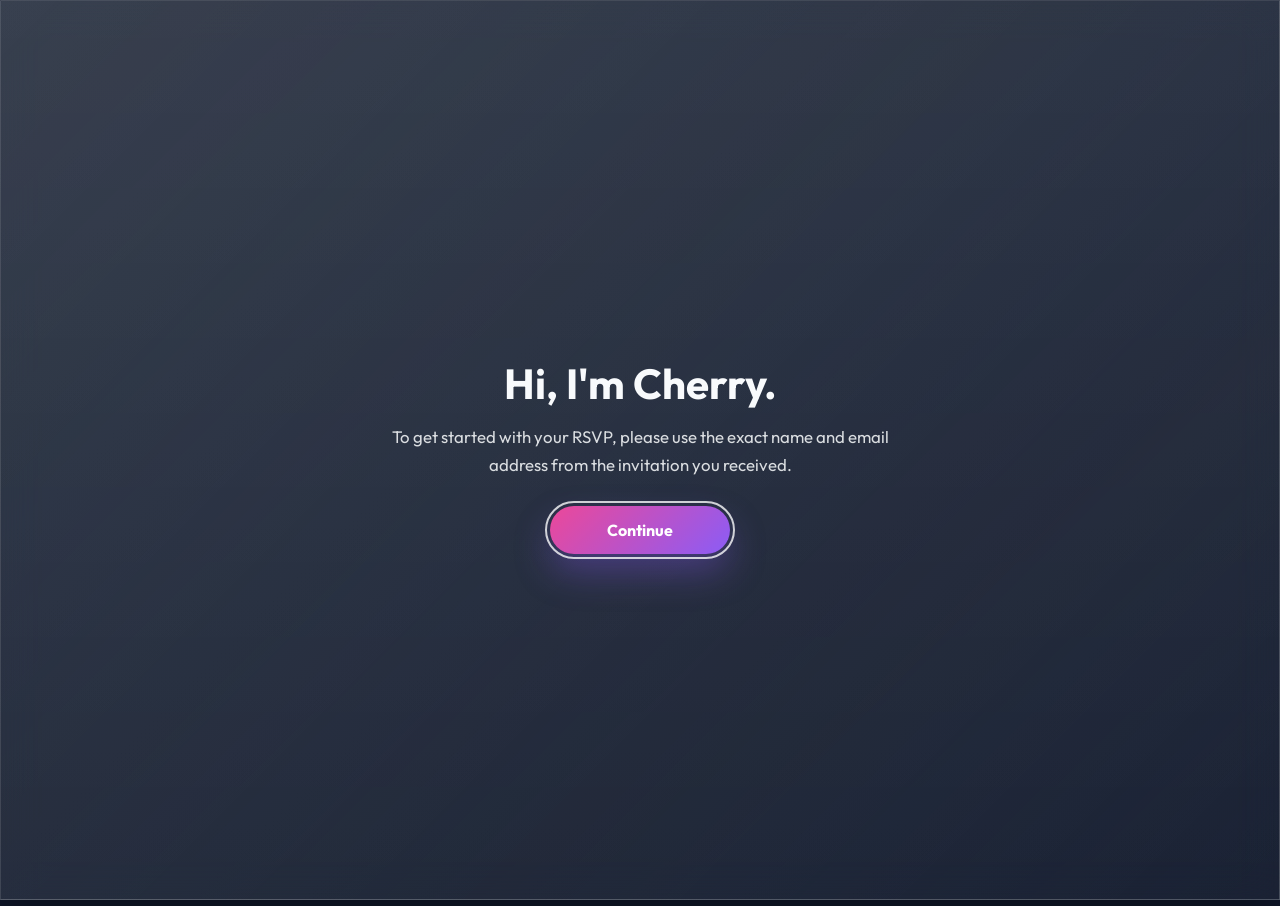
<file: docs/embed/cherry-runtime.html>
<!DOCTYPE html><html lang="en" data-cherry-embed><head><meta charset="UTF-8"><meta name="viewport" content="width=device-width, initial-scale=1.0"><title>Cherry Embed</title><link rel="preconnect" href="https://fonts.googleapis.com"><link rel="preconnect" href="https://fonts.gstatic.com" crossorigin><link href="https://fonts.googleapis.com/css2?family=Outfit:wght@300;400;500;700&display=swap" rel="stylesheet"><link rel="stylesheet" href="cherry-runtime.css?v=4"></head><body><main class="main-container"><section class="form-interface glass-panel"><header class="form-header"><div class="brand"><div class="brand-logo-wrap" id="brand-logo-wrap" aria-hidden="true"><img src="assets/cherry-logo.png" alt="Brand logo" class="brand-logo-img" id="brand-logo-img"></div><div class="status-dot" id="header-status-dot"></div><div class="brand-copy"><h1 id="header-title">Cherry</h1><p class="brand-subtitle" id="header-subtitle" hidden></p></div></div><div class="header-actions" id="header-actions"><a class="settings-btn" id="home-btn" aria-label="Home"><svg width="20" height="20" viewBox="0 0 24 24" fill="none" stroke="currentColor" stroke-width="2" stroke-linecap="round" stroke-linejoin="round"><path d="M3 9l9-7 9 7v11a2 2 0 0 1-2 2H5a2 2 0 0 1-2-2z"></path><polyline points="9 22 9 12 15 12 15 22"></polyline></svg></a><button class="settings-btn" id="email-btn" aria-label="Send Email"><svg width="20" height="20" viewBox="0 0 24 24" fill="none" stroke="currentColor" stroke-width="2" stroke-linecap="round" stroke-linejoin="round"><path d="M4 4h16c1.1 0 2 .9 2 2v12c0 1.1-.9 2-2 2H4c-1.1 0-2-.9-2-2V6c0-1.1.9-2 2-2z"></path><polyline points="22,6 12,13 2,6"></polyline></svg></button><button class="settings-btn" id="download-btn" aria-label="Download Chat"><svg width="20" height="20" viewBox="0 0 24 24" fill="none" stroke="currentColor" stroke-width="2" stroke-linecap="round" stroke-linejoin="round"><path d="M21 15v4a2 2 0 0 1-2 2H5a2 2 0 0 1-2-2v-4"></path><polyline points="7 10 12 15 17 10"></polyline><line x1="12" y1="15" x2="12" y2="3"></line></svg></button><button class="settings-btn" id="restart-btn" aria-label="Restart"><svg width="20" height="20" viewBox="0 0 24 24" fill="none" stroke="currentColor" stroke-width="2" stroke-linecap="round" stroke-linejoin="round"><polyline points="23 4 23 10 17 10"></polyline><polyline points="1 20 1 14 7 14"></polyline><path d="M3.51 9a9 9 0 0 1 14.85-3.36L23 10M1 14l4.64 4.36A9 9 0 0 0 20.49 15"></path></svg></button></div></header><div class="header-video" id="header-video" hidden><video id="header-video-player" playsinline muted loop autoplay preload="metadata"></video><img id="header-video-image" alt="Header media"></div><section class="intro-screen" id="intro-screen" aria-labelledby="intro-title"><div class="intro-screen__card"><h2 class="intro-screen__title" id="intro-title">Hi, I'm Cherry.</h2><p class="intro-screen__message">To get started with your RSVP, please use the exact name and email address from the invitation you received.</p><button type="button" class="intro-screen__button" id="intro-continue-btn">Continue</button></div></section><div class="chat-layout"><div class="conversation-flow" id="conversation-flow"></div></div><div class="input-area"><div class="input-wrapper"><input type="text" id="user-input" placeholder="Type here..." autocomplete="off"></div><div class="nav-actions"><button id="send-btn" aria-label="Submit">Submit</button></div></div><footer class="brand-footer" id="brand-footer"><a href="https://astigmedia.com/" target="_blank" rel="noreferrer" class="brand-link" id="brand-link">Astig Media</a></footer><p class="webhook-debug" id="webhook-debug"></p></section><button class="chat-launcher circle anim-pulse chat-launcher--3d" id="chat-launcher" aria-label="Chat with Cherry" title="Chat with Cherry — We typically reply in minutes"><span class="sr-only" id="chat-launcher-label">Chat with Cherry</span><span class="sr-only" id="chat-launcher-subtext">We typically reply in minutes</span><div class="chat-launcher__icon" id="chat-launcher-icon" aria-hidden="true" style="background-image: url('https://widjets.astigmedia.com/img/main-logo.png'); width: 28px; height: 28px;"></div></button></main><script src="cherry-runtime.js?v=5"></script></body></html>
</file>
<file: docs/embed/cherry-runtime.css>
:root{--bg-dark:#0f172a;--primary:#8b5cf6;--secondary:#ec4899;--accent:#06b6d4;--glass-bg:rgba(255,255,255,0.05);--glass-border:rgba(255,255,255,0.1);--text-main:#f8fafc;--text-muted:#94a3b8;--font-family:'Outfit',sans-serif;--menu-save:linear-gradient(135deg,#3f444f 0%,#1f2330 100%);--menu-menu:linear-gradient(135deg,#494852 0%,#262832 100%);--menu-webhook:linear-gradient(135deg,#54525d 0%,#2b2d36 100%);--menu-telemetry:linear-gradient(135deg,#d89c32 0%,#5c3813 100%);--menu-refresh:linear-gradient(135deg,#5a6c7d 0%,#2f3742 100%);--menu-integration:linear-gradient(135deg,#1783ad 0%,#0b3d58 100%);--menu-deploy:linear-gradient(135deg,#219c5e 0%,#0c442c 100%);--menu-embed:linear-gradient(135deg,#174ab5 0%,#0c2056 100%);--menu-converse:linear-gradient(135deg,#8f3853 0%,#3a1428 100%);--menu-auth:linear-gradient(135deg,#7c3db7 0%,#2c1242 100%);--menu-border:rgba(255,255,255,0.14);--menu-highlight:rgba(255,255,255,0.25);--menu-questions:linear-gradient(135deg,#4a5563 0%,#1f2937 100%);--menu-avatars:linear-gradient(135deg,#5f2d7d 0%,#2f1844 100%);--menu-widget:linear-gradient(135deg,#2e7d5c 0%,#123226 100%);--menu-header:linear-gradient(135deg,#1f5c9a 0%,#0c2746 100%);--menu-footer:linear-gradient(135deg,#9a4c1f 0%,#4a1f0c 100%);--menu-logo:linear-gradient(135deg,#6b4caf 0%,#2f1f5a 100%);--menu-credentials:linear-gradient(135deg,#546e7a 0%,#263238 100%);--menu-theme:linear-gradient(135deg,#0e7c86 0%,#06353a 100%);--menu-video:linear-gradient(135deg,#7a1f3e 0%,#330c1c 100%);--assistant-avatar-url:url("assets/character_standin.png");--user-avatar-url:none;--footer-font-family:'Outfit',sans-serif;--footer-font-size:0.75rem;--footer-background:transparent;--assistant-response-font-family:'Outfit',sans-serif;--assistant-response-font-size:1.5rem;--user-response-font-family:'Outfit',sans-serif;--user-response-font-size:1rem;--brand-logo-size:24px;--builder-surface-color:#182233;--builder-panel-background:linear-gradient(180deg,rgba(255,255,255,0.08),rgba(255,255,255,0.03));--builder-panel-border:rgba(255,255,255,0.14);--builder-panel-shadow:0 20px 50px rgba(0,0,0,0.35);--builder-panel-backdrop:blur(20px);--builder-panel-sheen:linear-gradient(135deg,rgba(255,255,255,0.08),rgba(255,255,255,0));--builder-flow-background:rgba(255,255,255,0.04)}*{margin:0;padding:0;box-sizing:border-box}body{font-family:var(--font-family);background-color:var(--bg-dark);color:var(--text-main);overflow:hidden;height:100vh;display:flex;justify-content:center;align-items:center}body[data-builder-style="glass"]{--builder-panel-background:linear-gradient(180deg,rgba(255,255,255,0.08),rgba(255,255,255,0.03)),linear-gradient(135deg,color-mix(in srgb,var(--builder-surface-color) 72%,transparent),rgba(255,255,255,0.02));--builder-panel-border:rgba(255,255,255,0.16);--builder-panel-shadow:0 20px 50px rgba(0,0,0,0.35);--builder-panel-backdrop:blur(20px);--builder-panel-sheen:linear-gradient(135deg,rgba(255,255,255,0.08),rgba(255,255,255,0));--builder-flow-background:rgba(255,255,255,0.04)}body[data-builder-style="gradient"]{--builder-panel-background:linear-gradient(155deg,color-mix(in srgb,var(--builder-surface-color) 88%,white 12%) 0%,color-mix(in srgb,var(--builder-surface-color) 78%,black 22%) 48%,color-mix(in srgb,var(--builder-surface-color) 58%,#020617 42%) 100%);--builder-panel-border:color-mix(in srgb,var(--builder-surface-color) 52%,white 18%);--builder-panel-shadow:0 24px 60px color-mix(in srgb,var(--builder-surface-color) 38%,black 62%);--builder-panel-backdrop:blur(10px);--builder-panel-sheen:linear-gradient(135deg,rgba(255,255,255,0.14),rgba(255,255,255,0));--builder-flow-background:rgba(255,255,255,0.05)}body[data-builder-style="transparent"]{--builder-panel-background:transparent;--builder-panel-border:rgba(255,255,255,0.08);--builder-panel-shadow:none;--builder-panel-backdrop:blur(2px);--builder-panel-sheen:none;--builder-flow-background:transparent}body.embedded-app{display:block;justify-content:stretch;align-items:stretch;overflow:hidden;background:var(--bg-dark) !important;background-color:var(--bg-dark) !important}body.embedded-app .app-logo,body.embedded-app .background-globes,body.embedded-app .main-container{display:block;width:100%;max-width:none;height:100vh;min-height:100vh;margin:0}body.embedded-app .form-interface{width:100%;max-width:none;height:100vh;min-height:100vh;margin:0;border-radius:0}body.embedded-app[data-builder-style="transparent"] .form-interface{background:transparent !important;border:0 !important;box-shadow:none !important;backdrop-filter:none !important;-webkit-backdrop-filter:none !important}body.embedded-app[data-builder-style="transparent"] .conversation-flow{background:transparent !important}body.embedded-widget{--brand-logo-size:18px;overflow:hidden}body.embedded-widget #chat-launcher,body.embedded-inline #chat-launcher{display:none !important}body.embedded-widget .main-container{display:flex;width:100%;max-width:none;height:100vh;min-height:100vh;align-items:stretch;justify-content:center;margin:0}body.embedded-widget .form-interface{width:100%;max-width:none;height:100vh;min-height:100vh;margin:0;border-radius:0;padding:14px 14px 12px;overflow:hidden}body.embedded-widget .form-header{margin-bottom:10px}body.embedded-widget .header-video{margin:0 0 10px;flex-shrink:0;height:min(var(--header-media-frame-height),110px);min-height:72px;border-radius:16px}body.embedded-widget .header-video video,body.embedded-widget .header-video img{width:100%;height:100%;object-fit:contain}body.embedded-widget .chat-layout{min-height:0;flex:1}body.embedded-widget .conversation-flow{gap:12px;margin-bottom:8px;padding:0 2px 18px 0}body.embedded-widget .input-area{padding-bottom:0}body.embedded-inline{--brand-logo-size:58px;overflow:hidden}body.embedded-inline .main-container{display:flex;width:100%;max-width:640px;height:100vh;min-height:100vh;align-items:stretch;justify-content:center;margin:0 auto}body.embedded-inline .form-interface{width:min(100%,640px);max-width:640px;height:100vh;min-height:100vh;border-radius:28px;padding:28px 34px 20px;overflow:hidden;border:1px solid rgba(167,191,255,0.14);background:radial-gradient(circle at 50% 54%,rgba(18,121,157,0.34),rgba(18,121,157,0) 42%),linear-gradient(180deg,#131c34 0%,#101a31 58%,#0e172c 100%);box-shadow:inset 0 1px 0 rgba(255,255,255,0.04)}body.embedded-inline .split-name-fields{width:100%}body.embedded-inline .split-name-fields__grid{grid-template-columns:repeat(2,minmax(0,1fr)) !important;gap:14px}body.embedded-inline .form-header{margin-bottom:28px}body.embedded-inline .header-video{margin:0 0 10px;flex-shrink:0;height:min(var(--header-media-frame-height),110px);min-height:72px;border-radius:16px}body.embedded-inline .header-video video{width:100%;height:100%;object-fit:contain}body.embedded-inline .header-video img{width:100%;height:100%;object-fit:contain}body.embedded-inline .chat-layout{min-height:0;flex:1}body.embedded-inline .conversation-flow{gap:18px;margin-bottom:0;padding:0;background:transparent}body.embedded-inline .input-area{padding-bottom:0}body.embedded-inline .brand,body.embedded-widget .brand{align-items:center;gap:8px}body.embedded-inline .brand{gap:14px}body.embedded-widget .status-dot{display:none}body.embedded-inline .status-dot{display:block;width:10px;height:10px;margin-top:0;background:#19d39a;box-shadow:0 0 10px rgba(25,211,154,0.9)}body.embedded-inline .form-header h1,body.embedded-widget .form-header h1{font-size:1.05rem;font-weight:700;letter-spacing:0.08em;text-transform:uppercase;color:rgba(236,243,255,0.88)}body.embedded-inline .brand-copy,body.embedded-widget .brand-copy{gap:3px}body.embedded-inline .brand-subtitle,body.embedded-widget .brand-subtitle{display:block;font-size:0.82rem;line-height:1.25;color:rgba(201,211,230,0.78)}body.embedded-inline .header-actions,body.embedded-widget .header-actions{gap:8px}body.embedded-inline .header-actions{display:none}body.embedded-inline .settings-btn,body.embedded-widget .settings-btn{width:34px;height:34px;border-radius:10px;background:rgba(255,255,255,0.06);border:1px solid rgba(255,255,255,0.1)}body.embedded-inline .message-wrapper,body.embedded-widget .message-wrapper{gap:10px}body.embedded-widget .avatar{--avatar-size:34px}body.embedded-inline .avatar{--avatar-size:58px;border-color:rgba(255,255,255,0.18);box-shadow:0 8px 24px rgba(0,0,0,0.24)}body.embedded-inline .current-step h2,body.embedded-widget .current-step h2{font-size:clamp(1.05rem,2.4vw,1.22rem);line-height:1.4}body.embedded-inline .current-step h2{font-size:clamp(1.8rem,4vw,2.2rem);font-weight:300;line-height:1.15;color:#edf2ff}body.embedded-inline #user-input,body.embedded-widget #user-input{font-size:1rem}body.embedded-inline .nav-actions,body.embedded-widget .nav-actions{margin-top:10px}body.embedded-inline #send-btn,body.embedded-widget #send-btn{width:100%;min-height:44px;border-radius:14px;text-transform:none;letter-spacing:0.02em}body.embedded-inline .form-interface.form-interface--inline-step{justify-content:flex-start}body.embedded-inline .form-interface.form-interface--inline-step .chat-layout{flex:1 1 auto;min-height:0}body.embedded-inline .form-interface.form-interface--inline-step .conversation-flow{flex:1 1 auto;height:100%;margin-bottom:0;padding-bottom:0}body.embedded-inline .form-interface.form-interface--inline-step .input-area.input-area--inline-mode{margin-top:auto;padding-top:28px}@media (max-width:430px){body.embedded-widget .form-interface{padding:14px 12px 12px}body.embedded-widget .conversation-flow{gap:10px;padding-bottom:16px}body.embedded-inline .form-interface{padding:14px 12px 12px}body.embedded-inline .form-header{margin-bottom:10px}body.embedded-inline .header-video{margin-bottom:8px;height:min(var(--header-media-frame-height),96px);min-height:64px}body.embedded-inline .split-name-fields__grid{grid-template-columns:1fr !important;gap:10px}body.embedded-inline .split-name-input{min-height:46px;font-size:1rem;padding:12px 14px}body.embedded-inline .conversation-flow{gap:10px;padding-bottom:16px}}body:not(.conversation-started) .app-logo,body:not(.conversation-started) .background-globes,body:not(.conversation-started) .form-header,body:not(.conversation-started) .header-video,body:not(.conversation-started) .brand-footer{display:none !important}body:not(.conversation-started) .form-interface{justify-content:center}body:not(.conversation-started) .chat-layout{display:none}body:not(.conversation-started) .input-area{display:none !important}.app-logo{position:fixed;top:10px;left:10px;z-index:24;display:flex;align-items:center;justify-content:center;pointer-events:none;opacity:1;transform:scale(1);transition:opacity 0.2s ease,transform 0.2s ease}.app-logo img{width:48px;height:48px;object-fit:contain;filter:drop-shadow(0 6px 12px rgba(0,0,0,0.28))}body.drawer-panel-open .app-logo{opacity:0;transform:scale(0.9);visibility:hidden;z-index:-1}.intro-screen{display:flex;align-items:center;justify-content:center;min-height:420px;padding:28px 24px 12px}.intro-screen[hidden]{display:none !important}.intro-screen__card{width:min(100%,520px);padding:12px 8px;border:0;background:transparent;box-shadow:none;text-align:center}.intro-screen__title{margin-bottom:16px;font-size:clamp(2rem,4vw,2.6rem);line-height:1.05;color:var(--text-main)}.intro-screen__message{font-size:1.05rem;line-height:1.7;color:rgba(248,250,252,0.86)}.intro-screen__button{margin-top:28px;min-width:180px;padding:14px 22px;border:0;border-radius:999px;background:linear-gradient(135deg,#ec4899 0%,#8b5cf6 100%);color:#fff;font:inherit;font-weight:700;cursor:pointer;box-shadow:0 14px 30px rgba(139,92,246,0.28);transition:transform 0.2s ease,box-shadow 0.2s ease,opacity 0.2s ease}.intro-screen__button:hover,.intro-screen__button:focus-visible{transform:translateY(-2px);box-shadow:0 18px 36px rgba(139,92,246,0.34)}.intro-screen__button:focus-visible{outline:2px solid rgba(255,255,255,0.78);outline-offset:3px}.intro-screen.intro-anim-glow .intro-screen__title,.intro-screen.intro-anim-glow .intro-screen__message,.intro-screen.intro-anim-glow .intro-screen__button{text-shadow:0 0 14px rgba(165,180,252,0.24)}.intro-screen.intro-anim-glow .intro-screen__button{box-shadow:0 14px 30px rgba(139,92,246,0.28),0 0 24px rgba(165,180,252,0.22)}.intro-screen.intro-anim-fade .intro-screen__card{animation:slideUp 0.45s ease forwards}@media (max-width:640px){.intro-screen{min-height:360px;padding:20px 16px 8px}.intro-screen__card{padding:8px 4px}.intro-screen__message{font-size:0.98rem}}.app-logo img.logo-anim-pulse,.brand-logo-img.logo-anim-pulse{animation:logoPulse 2.2s ease-in-out infinite}.app-logo img.logo-anim-float,.brand-logo-img.logo-anim-float{animation:logoFloat 2.8s ease-in-out infinite}.app-logo img.logo-anim-spin,.brand-logo-img.logo-anim-spin{animation:logoSpin 6s linear infinite}@media (max-width:640px){.app-logo{top:8px;left:8px}.app-logo img{width:38px;height:38px}}.chat-launcher{position:absolute;right:-8px;bottom:-8px;width:56px;height:56px;border-radius:50%;border:1px solid rgba(255,255,255,0.18);background:linear-gradient(135deg,#6d64ff 0%,#7f4bff 100%);box-shadow:0 18px 36px rgba(0,0,0,0.45);display:grid;place-items:center;cursor:pointer;z-index:90;transition:transform 0.2s ease,box-shadow 0.2s ease}.chat-launcher:hover{transform:translateY(-3px);box-shadow:0 22px 46px rgba(0,0,0,0.55)}.chat-launcher-hint{position:absolute;right:52px;bottom:2px;max-width:220px;padding:10px 14px;border-radius:14px;border:1px solid rgba(255,255,255,0.14);background:rgba(15,23,42,0.96);color:var(--text-main);font-size:0.82rem;line-height:1.35;box-shadow:0 16px 32px rgba(0,0,0,0.35);opacity:0;transform:translateY(8px);pointer-events:none;transition:opacity 0.2s ease,transform 0.2s ease;z-index:89}.chat-launcher-hint::after{content:'';position:absolute;right:-6px;bottom:18px;width:12px;height:12px;background:rgba(15,23,42,0.96);border-right:1px solid rgba(255,255,255,0.14);border-bottom:1px solid rgba(255,255,255,0.14);transform:rotate(-45deg)}.chat-launcher[data-subtext-display="always"] + .chat-launcher-hint,.chat-launcher[data-subtext-display="hover"]:hover + .chat-launcher-hint,.chat-launcher[data-subtext-display="hover"]:focus-visible + .chat-launcher-hint{opacity:1;transform:translateY(0)}.chat-launcher[data-subtext-display="hidden"] + .chat-launcher-hint{display:none}.sr-only{position:absolute;width:1px;height:1px;padding:0;margin:-1px;overflow:hidden;clip:rect(0,0,0,0);border:0}@media (max-width:640px){.chat-launcher{right:-6px;bottom:-6px;width:52px;height:52px}.chat-launcher-hint{right:46px;bottom:0;max-width:min(180px,calc(100vw - 120px));font-size:0.78rem}}.chat-launcher__icon{width:24px;height:24px;background-image:url("data:image/svg+xml,%3Csvg width='24' height='24' viewBox='0 0 24 24' fill='none' xmlns='http://www.w3.org/2000/svg'%3E%3Cpath d='M4 4h16v12H7l-3 3V4z' stroke='%23FFFFFF' stroke-width='2' stroke-linecap='round' stroke-linejoin='round'/%3E%3Ccircle cx='9' cy='10' r='1.2' fill='white'/%3E%3Ccircle cx='12' cy='10' r='1.2' fill='white'/%3E%3Ccircle cx='15' cy='10' r='1.2' fill='white'/%3E%3C/svg%3E");background-repeat:no-repeat;background-position:center;background-size:contain;filter:drop-shadow(0 2px 4px rgba(0,0,0,0.35))}.chat-launcher.circle{border-radius:50%}.chat-launcher.rounded{border-radius:16px}.chat-launcher.square{border-radius:10px}.chat-launcher--3d{box-shadow:0 18px 36px rgba(0,0,0,0.55),inset 0 1px 0 rgba(255,255,255,0.16)}@keyframes launcherPulse{0%{transform:scale(1)}50%{transform:scale(1.06)}100%{transform:scale(1)}}@keyframes launcherFloat{0%{transform:translateY(0px)}50%{transform:translateY(-6px)}100%{transform:translateY(0px)}}.chat-launcher.anim-pulse{animation:launcherPulse 2s ease-in-out infinite}.chat-launcher.anim-float{animation:launcherFloat 3s ease-in-out infinite}body.chatbot-minimized .form-interface{opacity:0;visibility:hidden;pointer-events:none;transform:scale(0.94)}body.chatbot-minimized .main-container{width:96px;max-width:96px;height:96px;margin-right:24px;margin-left:auto;align-items:flex-end;justify-content:flex-end}.theme-panel{position:fixed;left:190px;top:50%;bottom:auto;width:320px;max-height:min(70vh,560px);background:radial-gradient(circle at top left,rgba(56,189,248,0.18),transparent 38%),linear-gradient(180deg,rgba(15,23,42,0.96),rgba(17,24,39,0.94));border:1px solid rgba(148,163,184,0.18);border-radius:22px;backdrop-filter:blur(18px);-webkit-backdrop-filter:blur(18px);box-shadow:0 24px 54px rgba(0,0,0,0.34);padding:16px;display:flex;flex-direction:column;gap:14px;opacity:0;pointer-events:none;transform:translate(14px,-50%) scale(0.98);transform-origin:center left;transition:opacity 0.22s ease,transform 0.22s ease;z-index:71}.theme-panel.open{opacity:1;pointer-events:auto;transform:translate(0,-50%) scale(1)}.theme-panel__header{display:flex;align-items:center;justify-content:space-between;gap:12px}.theme-panel__body{display:flex;flex-direction:column;gap:12px}.theme-style-grid{display:grid;gap:10px;margin-top:8px}.theme-style-option{appearance:none;-webkit-appearance:none;width:100%;min-height:72px;border:1px solid rgba(255,255,255,0.1);border-radius:16px;background:rgba(255,255,255,0.04);color:var(--text-main);padding:12px 14px;text-align:left;font-family:var(--font-family);font-size:1rem;display:flex;flex-direction:column;gap:4px;cursor:pointer;outline:none;transition:transform 0.2s ease,border-color 0.2s ease,background 0.2s ease,box-shadow 0.2s ease}.theme-style-option strong{font-size:0.95rem}.theme-style-option span{font-size:0.84rem;color:var(--text-muted);line-height:1.35}.theme-style-option:hover,.theme-style-option:focus-visible{transform:translateY(-1px);border-color:rgba(129,140,248,0.6);background:rgba(255,255,255,0.06);box-shadow:0 12px 28px rgba(0,0,0,0.22)}.theme-style-option.active{border-color:rgba(129,140,248,0.88);background:linear-gradient(135deg,rgba(99,102,241,0.22),rgba(15,23,42,0.88));box-shadow:0 14px 30px rgba(15,23,42,0.28)}#theme-background{appearance:none;-webkit-appearance:none;width:100%;height:52px;padding:6px;border-radius:14px;border:1px solid rgba(255,255,255,0.12);background:rgba(255,255,255,0.06);cursor:pointer}#theme-background::-webkit-color-swatch-wrapper{padding:0}#theme-background::-webkit-color-swatch{border:none;border-radius:10px}#theme-background::-moz-color-swatch{border:none;border-radius:10px}.avatar-tabs{display:grid;grid-template-columns:repeat(2,minmax(0,1fr));gap:10px}.avatar-tab{border-radius:12px;border:1px solid rgba(255,255,255,0.14);background:rgba(255,255,255,0.05);color:var(--text-main);padding:10px 12px;font-family:var(--font-family);font-weight:600;cursor:pointer}.avatar-tab.active{border-color:rgba(129,140,248,0.8);background:linear-gradient(135deg,rgba(99,102,241,0.26),rgba(30,41,59,0.88))}.avatar-section{display:none;flex-direction:column;gap:14px}.avatar-section.active{display:flex}.avatar-preview-card{display:flex;align-items:center;gap:14px;padding:14px;border-radius:16px;background:rgba(255,255,255,0.05);border:1px solid rgba(255,255,255,0.08)}.avatar-grid{display:grid;grid-template-columns:repeat(2,minmax(0,1fr));gap:12px}.avatar-grid--compact{align-items:end}.field-inline{flex-direction:row;align-items:center;justify-content:space-between;gap:12px;padding:12px 14px;border-radius:12px;background:rgba(255,255,255,0.04);border:1px solid rgba(255,255,255,0.08)}.field-inline input[type="checkbox"]{width:18px;height:18px;accent-color:#818cf8}.telemetry-panel{position:fixed;inset:22px;z-index:55;display:flex;flex-direction:column;gap:18px;padding:22px;border-radius:26px;border:1px solid rgba(90,140,255,0.24);background:radial-gradient(circle at bottom left,rgba(6,182,212,0.16),transparent 32%),linear-gradient(180deg,rgba(24,27,48,0.98),rgba(9,13,28,0.98));box-shadow:0 26px 80px rgba(0,0,0,0.5);backdrop-filter:blur(22px);-webkit-backdrop-filter:blur(22px);opacity:0;pointer-events:none;transform:translateY(14px) scale(0.985);transition:opacity 0.22s ease,transform 0.22s ease}.telemetry-panel.open{opacity:1;pointer-events:auto;transform:translateY(0) scale(1)}.telemetry-panel__header{display:flex;justify-content:space-between;align-items:flex-start;gap:16px}.telemetry-panel__subtitle{margin-top:6px;color:var(--text-muted);font-size:0.92rem}.telemetry-panel__header-actions{display:flex;align-items:center;gap:12px}.telemetry-panel__status{padding:6px 12px;border-radius:999px;font-size:0.74rem;font-weight:700;letter-spacing:0.08em;text-transform:uppercase;background:rgba(148,163,184,0.16);color:#dbeafe}.telemetry-panel__status.is-live{background:rgba(34,197,94,0.16);color:#86efac}.telemetry-panel__status.is-error{background:rgba(244,63,94,0.16);color:#fda4af}.telemetry-panel__grid{flex:1;min-height:0;display:grid;grid-template-columns:minmax(250px,0.9fr) minmax(260px,1fr) minmax(280px,1fr);gap:14px}.telemetry-panel__column{min-height:0;display:flex;flex-direction:column;gap:12px;padding:14px;border-radius:22px;border:1px solid rgba(255,255,255,0.08);background:linear-gradient(180deg,rgba(17,22,41,0.92),rgba(9,14,29,0.92))}.telemetry-panel__section-title{font-size:1rem;font-weight:700;color:#e2e8f0}.telemetry-stage-list,.telemetry-log-list{display:flex;flex-direction:column;gap:10px;min-height:0;overflow:auto;padding-right:4px}.telemetry-stage-card,.telemetry-log-card,.telemetry-health-card,.telemetry-raw-card,.telemetry-target-card{border-radius:18px;border:1px solid rgba(255,255,255,0.08);background:rgba(255,255,255,0.035);box-shadow:inset 0 1px 0 rgba(255,255,255,0.03)}.telemetry-target-card{display:flex;flex-direction:column;gap:12px;padding:14px}.telemetry-target-card__header{display:flex;align-items:center;justify-content:space-between;gap:12px}.telemetry-target-card__eyebrow{display:block;margin-bottom:4px;color:#94a3b8;font-size:0.72rem;font-weight:700;letter-spacing:0.08em;text-transform:uppercase}.telemetry-target-card__active{color:#f8fafc;font-size:1rem;letter-spacing:0.03em}.telemetry-target-card__badge{display:inline-flex;align-items:center;gap:8px;padding:8px 12px;border-radius:999px;border:1px solid rgba(34,197,94,0.28);background:rgba(34,197,94,0.14);color:#86efac;font-size:0.75rem;font-weight:800;letter-spacing:0.08em}.telemetry-target-card__badge::before{content:"";width:9px;height:9px;border-radius:999px;background:#22c55e;box-shadow:0 0 0 4px rgba(34,197,94,0.18)}.telemetry-target-switch{grid-template-columns:repeat(3,minmax(0,1fr))}.telemetry-target-btn.active{border-color:rgba(34,197,94,0.55);box-shadow:0 0 0 1px rgba(34,197,94,0.5);background:linear-gradient(135deg,rgba(34,197,94,0.22),rgba(15,23,42,0.92))}.telemetry-target-card__summary{margin:0;color:#cbd5e1;font-size:0.86rem;line-height:1.45}.telemetry-stage-card{padding:14px}.telemetry-stage-card__header{display:flex;align-items:center;justify-content:space-between;gap:12px;margin-bottom:10px}.telemetry-stage-card__title{font-weight:700}.telemetry-stage-card__percent{color:#93c5fd;font-size:0.84rem}.telemetry-stage-card__bar{height:8px;border-radius:999px;background:rgba(148,163,184,0.18);overflow:hidden}.telemetry-stage-card__bar-fill{height:100%;border-radius:inherit;background:linear-gradient(90deg,#22d3ee 0%,#60a5fa 100%);transition:width 0.2s ease,background 0.2s ease}.telemetry-stage-card.is-error .telemetry-stage-card__bar-fill{background:linear-gradient(90deg,#fb7185 0%,#f43f5e 100%)}.telemetry-log-card{display:grid;grid-template-columns:1fr auto;gap:10px;padding:12px 14px}.telemetry-log-card__message{color:#dbeafe;line-height:1.4}.telemetry-log-card__time{color:#93c5fd;font-size:0.8rem;white-space:nowrap}.telemetry-health-card{display:flex;flex-direction:column;gap:10px;padding:14px}.telemetry-health-card__row{display:flex;flex-direction:column;gap:4px;color:var(--text-muted);font-size:0.86rem}.telemetry-health-card__row strong{color:#e2e8f0;font-weight:600;word-break:break-word}.telemetry-raw-card{display:flex;flex-direction:column;min-height:0;padding:12px}.telemetry-raw-card__label{margin-bottom:10px;padding:10px 12px;border-radius:12px;background:rgba(255,255,255,0.05);color:#dbeafe;font-size:0.86rem}.telemetry-raw-card__body{flex:1;min-height:0;overflow:auto;margin:0;padding:12px;border-radius:16px;background:rgba(2,6,23,0.66);color:#e2e8f0;font-size:0.8rem;line-height:1.45;white-space:pre-wrap;word-break:break-word}@media (max-width:640px){}.drawer-header{display:flex;align-items:center;justify-content:space-between;gap:12px}.drawer-kicker{font-size:0.75rem;letter-spacing:1px;text-transform:uppercase;color:var(--text-muted);margin-bottom:4px}.drawer-header h3{font-size:1.25rem;font-weight:600}.drawer-close{border:1px solid rgba(255,255,255,0.16);background:rgba(255,255,255,0.05);color:var(--text-main);width:34px;height:34px;border-radius:10px;cursor:pointer;font-size:1.3rem;line-height:1}.drawer-body{display:flex;flex-direction:column;gap:14px;overflow-y:auto;padding-right:4px}.embed-snippet{display:flex;flex-direction:column;gap:8px}.field{display:flex;flex-direction:column;gap:6px;font-size:0.9rem;color:var(--text-muted)}.field input,.field textarea,.field select{background:rgba(255,255,255,0.04);border:1px solid rgba(255,255,255,0.12);border-radius:10px;padding:10px 12px;color:var(--text-main);font-family:var(--font-family)}.field textarea{min-height:112px;resize:vertical}.field select{appearance:none}.field input:focus,.field textarea:focus,.field select:focus{outline:1px solid var(--primary);border-color:var(--primary)}.question-grid{display:grid;grid-template-columns:repeat(2,minmax(0,1fr));gap:12px}.question-list{min-height:128px;display:flex;flex-direction:column;gap:8px;padding:10px;border-radius:14px;border:1px solid rgba(255,255,255,0.12);background:rgba(255,255,255,0.04)}.question-list__item{display:flex;align-items:center;gap:10px;width:100%;padding:10px 12px;border-radius:12px;border:1px solid rgba(255,255,255,0.08);background:rgba(15,23,42,0.5);color:var(--text-main);cursor:pointer;transition:border-color 0.2s ease,background 0.2s ease,transform 0.2s ease,box-shadow 0.2s ease}.question-list__item:hover{border-color:rgba(255,255,255,0.18);background:rgba(15,23,42,0.68)}.question-list__item.is-selected{border-color:color-mix(in srgb,var(--primary) 82%,white 18%);background:rgba(99,102,241,0.18);box-shadow:0 0 0 3px rgba(99,102,241,0.12)}.question-list__item.is-dragging{opacity:0.5;transform:scale(0.98)}.question-list__item.is-drop-target{border-color:rgba(255,255,255,0.34);box-shadow:inset 0 0 0 1px rgba(255,255,255,0.18)}.question-list__handle{flex:0 0 auto;color:rgba(255,255,255,0.5);font-size:1rem;line-height:1;cursor:grab;user-select:none}.question-list__item.is-dragging .question-list__handle{cursor:grabbing}.question-list__content{min-width:0;display:flex;flex-direction:column;align-items:flex-start;gap:2px}.question-list__title{font-size:0.95rem;font-weight:600}.question-list__meta{font-size:0.78rem;color:var(--text-muted);text-transform:uppercase;letter-spacing:0.06em}.code-block{position:relative;background:linear-gradient(145deg,rgba(255,255,255,0.04),rgba(0,0,0,0.25));border:1px solid rgba(255,255,255,0.08);border-radius:12px;padding:12px 12px 36px}.code-block pre{margin:0;max-height:180px;overflow:auto;color:#e2e8f0;font-family:"SFMono-Regular",Consolas,"Liberation Mono",monospace;font-size:0.85rem;line-height:1.4;white-space:pre-wrap}.copy-btn{position:absolute;right:10px;bottom:8px;border:1px solid rgba(255,255,255,0.16);background:rgba(255,255,255,0.08);color:var(--text-main);padding:6px 10px;border-radius:8px;cursor:pointer;font-size:0.85rem}.download-actions{display:flex;gap:10px;flex-wrap:wrap}.download-btn{flex:1;min-width:140px;border-radius:12px;border:1px solid rgba(255,255,255,0.16);background:linear-gradient(135deg,#1f2937 0%,#0f172a 100%);color:var(--text-main);padding:10px 12px;cursor:pointer;font-weight:600}.segmented{display:grid;grid-template-columns:repeat(3,1fr);gap:8px}.segment{border-radius:10px;border:1px solid rgba(255,255,255,0.14);background:linear-gradient(135deg,#1f2736 0%,#0f172a 100%);color:var(--text-main);padding:10px 12px;cursor:pointer;font-weight:600;transition:border-color 0.2s ease,background 0.2s ease}.segment.active{border-color:var(--primary);box-shadow:0 0 0 1px var(--primary);background:linear-gradient(135deg,rgba(139,92,246,0.2),rgba(15,23,42,0.9))}.drawer-note{font-size:0.85rem;color:var(--text-muted);line-height:1.4}.drawer-note.success{color:#22c55e}.drawer-note.error{color:#f97316}.drawer-divider{border:0;border-top:1px solid rgba(255,255,255,0.1);margin:4px 0}@media (max-width:1024px){}@media (max-width:900px){.question-grid{grid-template-columns:1fr}.avatar-grid{grid-template-columns:1fr}}.background-globes{position:absolute;top:0;left:0;width:100%;height:100%;z-index:-1;overflow:hidden}.globe{position:absolute;border-radius:50%;filter:blur(80px);opacity:0.6;animation:floatGlobe 20s infinite alternate ease-in-out}.globe-1{width:500px;height:500px;background:var(--primary);top:-10%;left:-10%}.globe-2{width:400px;height:400px;background:var(--secondary);bottom:-10%;right:-5%;animation-delay:-5s}.globe-3{width:300px;height:300px;background:var(--accent);top:40%;left:40%;opacity:0.4;animation-delay:-10s}@keyframes floatGlobe{0%{transform:translate(0,0) scale(1)}100%{transform:translate(30px,50px) scale(1.1)}}.main-container{display:flex;width:90%;max-width:600px;height:90vh;align-items:center;justify-content:center;margin:0 auto;position:relative}.character-section{display:none}.chat-layout{display:flex;flex-direction:row;align-items:flex-start;gap:15px;margin-bottom:20px;flex:1;overflow:hidden;min-height:0}.character-container{width:60px;height:60px;flex-shrink:0;position:relative;display:flex;justify-content:center;align-items:center;margin:0;border-radius:50%;background:rgba(255,255,255,0.1);border:1px solid rgba(255,255,255,0.2)}.character-img{height:100%;width:100%;object-fit:cover;border-radius:50%;filter:drop-shadow(0 2px 5px rgba(0,0,0,0.3));transform-origin:center}.floating-anim{animation:none}.conversation-flow{--question-font-family:var(--font-family);--question-font-size:1.5rem;flex:1;display:flex;flex-direction:column;justify-content:flex-start;gap:15px;overflow-y:auto;padding-right:5px;min-height:0}.message-wrapper{display:flex;align-items:flex-start;gap:15px;width:100%}.avatar{--avatar-size:40px;--avatar-radius:50%;--avatar-background:rgba(255,255,255,0.1);--avatar-filter:none;width:var(--avatar-size);height:var(--avatar-size);flex-shrink:0;border-radius:var(--avatar-radius);overflow:hidden;background:var(--avatar-background);border:1px solid rgba(255,255,255,0.2);position:relative;display:grid;place-items:center;transition:transform 0.2s ease}.avatar img{width:100%;height:100%;object-fit:cover;filter:var(--avatar-filter);display:block}.avatar-fallback{position:absolute;inset:0;display:grid;place-items:center;color:rgba(255,255,255,0.84);font-weight:700;font-size:calc(var(--avatar-size) * 0.35);letter-spacing:0.04em}.avatar.has-image .avatar-fallback{display:none}.avatar-preview{--avatar-size:64px}.avatar--user{margin-left:auto}.user-reply{margin-top:12px;display:flex;align-items:flex-start;justify-content:flex-end;gap:12px}.user-reply .history-a{max-width:min(78%,320px);padding:10px 14px;border-radius:18px 18px 6px 18px;background:rgba(148,163,184,0.12);border:1px solid rgba(255,255,255,0.08);text-align:left}.avatar.avatar-anim-pulse:hover{animation:avatarPulse 0.8s ease-in-out}.avatar.avatar-anim-float:hover{animation:avatarFloat 1.4s ease-in-out infinite}.avatar.avatar-anim-spin:hover{animation:avatarSpin 0.8s ease-in-out}@keyframes avatarPulse{0%,100%{transform:scale(1)}50%{transform:scale(1.08)}}@keyframes avatarFloat{0%,100%{transform:translateY(0)}50%{transform:translateY(-5px)}}@keyframes avatarSpin{0%{transform:rotate(0deg)}100%{transform:rotate(360deg)}}.current-step{background:none;border:none;padding:0;margin-top:0;padding-left:0;flex:1;max-height:none;overflow:visible}.current-step h2{font-size:1.2rem;font-weight:400;line-height:1.5;background:none;-webkit-text-fill-color:var(--text-main);color:var(--text-main);animation:none}.split-name-fields{margin-top:18px;width:min(100%,540px)}.split-name-fields__grid{display:grid;grid-template-columns:repeat(2,minmax(0,1fr));gap:14px}.split-name-fields__item{display:flex;flex-direction:column;gap:8px}.split-name-fields__item span{font-size:0.78rem;letter-spacing:0.08em;text-transform:uppercase;color:rgba(255,255,255,0.62)}.split-name-fields__item.split-name-fields__item--full{grid-column:1 / -1}.split-name-input{width:100%;min-height:52px;padding:14px 16px;border-radius:16px;border:1px solid rgba(255,255,255,0.14);background:rgba(15,23,42,0.48);color:var(--text-main);font-family:var(--question-font-family);font-size:1.2rem;font-weight:300;line-height:1.2;outline:none;transition:border-color 0.2s ease,box-shadow 0.2s ease,background 0.2s ease}.split-name-input::placeholder{color:rgba(255,255,255,0.3)}.split-name-input:focus{border-color:color-mix(in srgb,var(--primary) 78%,white 22%);box-shadow:0 0 0 4px rgba(99,102,241,0.18);background:rgba(15,23,42,0.68)}.split-name-input--error{border-color:rgba(248,113,113,0.75);box-shadow:0 0 0 3px rgba(248,113,113,0.12)}body.embedded-inline .split-name-fields{margin-top:14px;width:100%;max-width:none}body.embedded-inline .split-name-fields__grid{gap:12px}body.embedded-inline .split-name-fields__item{gap:10px}body.embedded-inline .split-name-fields__item span{font-size:0.92rem;font-weight:700;letter-spacing:0.06em;color:rgba(226,233,247,0.66)}body.embedded-inline .split-name-input{min-height:54px;padding:14px 18px;border-radius:16px;border-color:rgba(166,183,216,0.18);background:rgba(11,20,38,0.18);color:rgba(243,247,255,0.96);font-size:1.06rem;font-weight:400}body.embedded-inline .split-name-input::placeholder{color:rgba(211,220,236,0.42)}body.embedded-inline .split-name-input:focus{border-color:rgba(153,191,255,0.62);box-shadow:0 0 0 4px rgba(71,131,255,0.12);background:rgba(11,20,38,0.28)}.choice-button-group{margin-top:18px;width:min(100%,540px);display:flex;flex-wrap:wrap;gap:12px;pointer-events:auto}.choice-button{appearance:none;border:1px solid rgba(255,255,255,0.14);background:rgba(15,23,42,0.48);color:var(--text-main);padding:12px 18px;border-radius:999px;font:inherit;cursor:pointer;pointer-events:auto;transition:border-color 0.2s ease,background 0.2s ease,transform 0.2s ease,box-shadow 0.2s ease}.choice-button:hover{border-color:color-mix(in srgb,var(--primary) 78%,white 22%);background:rgba(15,23,42,0.72);transform:translateY(-1px)}.choice-button--selected{border-color:color-mix(in srgb,var(--primary) 82%,white 18%);background:rgba(99,102,241,0.18);box-shadow:0 0 0 3px rgba(99,102,241,0.12)}@keyframes lookAround{0%,100%{transform:rotateY(0deg) scale(1)}20%{transform:rotateY(0deg) scale(1.03)}35%{transform:rotateY(-12deg) scale(1)}50%{transform:rotateY(0deg) scale(1)}65%{transform:rotateY(12deg) scale(1)}80%{transform:rotateY(0deg) scale(1.03)}}.form-interface{flex:1;max-width:600px;height:100%;min-height:0;background:var(--builder-panel-sheen),var(--builder-panel-background);backdrop-filter:var(--builder-panel-backdrop);-webkit-backdrop-filter:var(--builder-panel-backdrop);border:1px solid var(--builder-panel-border);border-radius:24px;display:flex;flex-direction:column;box-shadow:var(--builder-panel-shadow);padding:40px;position:relative;z-index:20}.form-header{display:flex;justify-content:space-between;align-items:center;margin-bottom:20px}.header-video{--header-media-frame-height:120px;--header-media-scale:1;--header-media-translate-x:0px;--header-media-translate-y:0px;margin:-4px 0 20px;border-radius:18px;overflow:hidden;border:0;background:transparent;position:relative;display:block;height:var(--header-media-frame-height)}.header-video video{position:absolute;top:50%;left:50%;width:100%;height:100%;display:block;object-fit:contain;background:transparent;transform:translate(calc(-50% + var(--header-media-translate-x)),calc(-50% + var(--header-media-translate-y))) scale(var(--header-media-scale));transform-origin:center center}.header-video img{position:absolute;top:50%;left:50%;width:100%;height:100%;display:block;object-fit:contain;background:transparent;transform:translate(calc(-50% + var(--header-media-translate-x)),calc(-50% + var(--header-media-translate-y))) scale(var(--header-media-scale));transform-origin:center center;font-size:0;color:transparent}.header-video img[hidden],.header-video img.is-broken,.header-video img:not([src]),.header-video img[src=""]{display:none !important}.header-video.is-draggable-media{cursor:grab}.header-video.is-draggable-media.is-dragging-media{cursor:grabbing}.brand{display:flex;align-items:flex-start;gap:10px}.brand-copy{display:flex;flex-direction:column;gap:2px}.brand-logo-wrap{width:var(--brand-logo-size);height:var(--brand-logo-size);display:grid;place-items:center;flex-shrink:0}.brand-logo-img{width:100%;height:100%;object-fit:contain;display:block;filter:drop-shadow(0 4px 8px rgba(0,0,0,0.28))}.emoji-greeters{display:flex;align-items:center;gap:8px;margin-left:6px}.emoji-greeters picture{width:32px;height:32px;display:inline-flex}.emoji-greeters img{width:100%;height:100%}.hug-emoji img{animation:hugPulse 2.8s ease-in-out infinite}.wave-emoji img{animation:waveHello 2s ease-in-out infinite;transform-origin:70% 70%}.status-dot{width:10px;height:10px;background:#10b981;border-radius:50%;box-shadow:0 0 8px #10b981;margin-top:4px}.form-header h1{font-size:1rem;font-weight:600;letter-spacing:1px;text-transform:uppercase;color:var(--text-muted)}.brand-subtitle{font-size:0.74rem;letter-spacing:0.02em;color:rgba(148,163,184,0.9)}.header-actions{display:flex;align-items:center;gap:15px}.settings-btn{background:none;border:none;color:var(--text-muted);cursor:pointer;transition:color 0.3s;display:flex;align-items:center;justify-content:center;text-decoration:none}.settings-btn img{width:20px;height:20px;object-fit:contain;display:block}.settings-btn:hover{color:var(--text-main)}.conversation-flow{flex:1;display:flex;flex-direction:column;justify-content:flex-start;gap:20px;overflow-y:auto;margin-bottom:20px;padding-right:10px;padding-bottom:150px;scroll-behavior:smooth;min-height:0;height:100%;border-radius:18px;background:var(--builder-flow-background);padding:10px 12px 150px 0;scrollbar-width:none}.brand-logo-preview{width:88px;height:88px;border-radius:18px;background:rgba(255,255,255,0.05);border:1px solid rgba(255,255,255,0.08);display:grid;place-items:center;padding:10px;flex-shrink:0}.brand-logo-preview img{width:min(100%,var(--brand-logo-size));height:min(100%,var(--brand-logo-size));object-fit:contain}.conversation-flow::-webkit-scrollbar{display:none}.history-item{opacity:0.5;transition:opacity 0.5s;border-left:2px solid var(--primary);padding-left:15px;margin-bottom:10px}.history-q{display:block;font-size:var(--assistant-response-font-size);color:var(--text-muted);font-family:var(--assistant-response-font-family);margin-bottom:4px;max-height:200px;overflow-y:auto;padding-right:5px;scrollbar-width:thin;scrollbar-color:rgba(255,255,255,0.1) transparent}.history-a{display:block;font-size:var(--user-response-font-size);font-family:var(--user-response-font-family);color:var(--text-main)}.current-step h2{font-size:var(--assistant-response-font-size);font-weight:300;line-height:1.3;font-family:var(--assistant-response-font-family);background:linear-gradient(to right,#fff,#a5b4fc);-webkit-background-clip:text;background-clip:text;-webkit-text-fill-color:transparent;animation:slideUp 0.6s cubic-bezier(0.16,1,0.3,1) forwards}.question-emoji{background:none;-webkit-background-clip:border-box;background-clip:border-box;-webkit-text-fill-color:initial;color:initial}.typewriter{display:inline-block;overflow:hidden;white-space:nowrap;margin:0;width:0;animation:typing 2s steps(11,end) forwards;-webkit-text-fill-color:var(--text-main)}@keyframes typing{from{width:0}to{width:11ch}}@keyframes slideUp{from{opacity:0;transform:translateY(20px)}to{opacity:1;transform:translateY(0)}}.input-area{margin-top:auto;padding-bottom:15px}.conversation-flow.assistant-anim-glow .current-step h2,.conversation-flow.assistant-anim-glow .history-q{text-shadow:0 0 14px rgba(165,180,252,0.28)}.conversation-flow.user-anim-glow .user-reply .history-a{box-shadow:0 0 0 1px rgba(165,180,252,0.12),0 0 18px rgba(99,102,241,0.12)}.conversation-flow.assistant-anim-fade .current-step h2,.conversation-flow.assistant-anim-fade .history-q,.conversation-flow.user-anim-fade .user-reply .history-a{animation:slideUp 0.45s ease forwards}.input-area.input-area--inline-mode{margin-top:18px;padding-bottom:0}.input-area--inline-mode .nav-actions{margin-top:10px;justify-content:center}.input-wrapper{display:flex;align-items:center;border-bottom:2px solid rgba(255,255,255,0.2);padding-bottom:10px;transition:border-color 0.3s}.nav-actions{display:flex;justify-content:center;gap:15px;margin-top:15px;position:relative;z-index:30}.input-wrapper:focus-within{border-bottom-color:var(--primary)}#user-input{flex:1;background:none;border:none;outline:none;font-size:1.2rem;color:white;font-family:inherit;font-weight:300}#user-input::placeholder{color:rgba(255,255,255,0.2)}.nav-btn,#send-btn{background:rgba(255,255,255,0.1);border:1px solid rgba(255,255,255,0.2);color:var(--text-main);cursor:pointer;transition:all 0.3s;display:flex;align-items:center;justify-content:center;padding:8px 20px;border-radius:20px;font-family:inherit;font-size:0.9rem;text-transform:uppercase;letter-spacing:1px}.nav-btn:hover,#send-btn:hover{background:rgba(255,255,255,0.2);border-color:var(--primary);color:white;transform:translateY(-2px)}body.embedded-inline .nav-actions{justify-content:center;margin-top:0}body.embedded-inline #send-btn{width:auto;min-width:124px;min-height:48px;padding:0 28px;border-radius:999px;border:1px solid rgba(190,205,230,0.26);background:linear-gradient(180deg,rgba(76,95,122,0.92),rgba(52,67,91,0.92));box-shadow:inset 0 1px 0 rgba(255,255,255,0.12);color:rgba(255,255,255,0.96);font-size:1.02rem;font-weight:700;letter-spacing:0.04em;text-transform:uppercase}body.embedded-inline #send-btn:hover{background:linear-gradient(180deg,rgba(88,108,138,0.98),rgba(59,76,101,0.98));border-color:rgba(205,220,245,0.38);transform:translateY(-1px)}.nav-btn.hidden{display:none}#back-btn:hover{transform:translateX(-5px)}@media (max-width:768px){body{align-items:flex-start;overflow-y:auto;height:auto;min-height:100dvh}.main-container{flex-direction:column;width:100%;min-height:100dvh;height:auto;max-height:none;gap:0;padding:0}.character-section{display:flex !important;height:35vh;min-height:200px;align-items:flex-end;justify-content:center;padding-bottom:0;z-index:1;position:relative;pointer-events:none}.character-container{width:100%;max-width:300px;height:100%;display:flex;justify-content:center;align-items:flex-end}.character-img{width:auto;height:100%;max-width:100%;object-fit:contain;transform-origin:bottom center}.form-interface{width:100%;max-width:none;flex:1;height:auto;border-radius:30px 30px 0 0;border:1px solid var(--glass-border);border-bottom:none;padding:20px;background:rgba(15,23,42,0.85);backdrop-filter:blur(20px);z-index:10;box-shadow:0 -10px 40px rgba(0,0,0,0.5)}.current-step h2{font-size:1.5rem}.split-name-fields__grid{grid-template-columns:1fr}body.embedded-inline .form-interface{width:100%;max-width:600px;height:100%;border-radius:24px;border:1px solid var(--builder-panel-border);border-bottom:1px solid var(--builder-panel-border);padding:16px 14px 14px;background:var(--builder-panel-sheen),var(--builder-panel-background);backdrop-filter:var(--builder-panel-backdrop);-webkit-backdrop-filter:var(--builder-panel-backdrop);box-shadow:var(--builder-panel-shadow)}body.embedded-inline .form-header{margin-top:0}body.embedded-inline .nav-btn,body.embedded-inline #send-btn,body.embedded-inline .settings-btn{padding:8px 14px}body.embedded-inline #home-btn,body.embedded-inline #download-btn,body.embedded-widget #home-btn,body.embedded-widget #download-btn{display:none}#user-input{font-size:1.2rem}.form-header{margin-top:10px}.input-wrapper{gap:10px}.nav-btn,#send-btn,.settings-btn{padding:10px}}.brand-footer{display:flex;justify-content:center;align-items:center;margin-top:10px;margin-bottom:-10px;padding-top:10px;padding-inline:14px;padding-bottom:6px;border-top:none;background:var(--footer-background);border-radius:12px;transition:background 0.3s ease,transform 0.3s ease}.brand-link{font-size:var(--footer-font-size);color:var(--text-muted);text-decoration:none;opacity:0.5;transition:all 0.3s;text-transform:uppercase;letter-spacing:1px;font-weight:500;font-family:var(--footer-font-family)}.brand-link:hover{opacity:1;color:var(--text-main);letter-spacing:2px}.brand-link.footer-anim-glow{animation:footerGlow 2.2s ease-in-out infinite}body.embedded-inline .brand-footer{margin-top:18px;margin-bottom:0;padding-top:0;padding-bottom:0;min-height:20px;background:transparent}body.embedded-inline .brand-link{font-size:0.78rem;letter-spacing:0.08em;color:rgba(142,156,187,0.58);opacity:0.8}.brand-link.footer-anim-float{animation:footerFloat 2.8s ease-in-out infinite}.brand-link.footer-anim-pulse{animation:footerPulse 2s ease-in-out infinite}@keyframes footerGlow{0%,100%{text-shadow:0 0 0 rgba(165,180,252,0)}50%{text-shadow:0 0 12px rgba(165,180,252,0.45)}}@keyframes footerFloat{0%,100%{transform:translateY(0)}50%{transform:translateY(-2px)}}@keyframes footerPulse{0%,100%{opacity:0.55}50%{opacity:1}}@keyframes logoPulse{0%,100%{transform:scale(1)}50%{transform:scale(1.08)}}@keyframes logoFloat{0%,100%{transform:translateY(0)}50%{transform:translateY(-4px)}}@keyframes logoSpin{0%{transform:rotate(0deg)}100%{transform:rotate(360deg)}}.webhook-toggle-container{display:flex;align-items:center;gap:8px;margin-bottom:0;margin-left:0;margin-right:0}.toggle-label{display:none;font-size:0.7rem;color:var(--text-muted);font-weight:500;text-transform:uppercase}@media (max-width:400px){.toggle-label{display:none}}.switch{position:relative;display:inline-block;width:36px;height:20px}.switch input{opacity:0;width:0;height:0}.slider{position:absolute;cursor:pointer;top:0;left:0;right:0;bottom:0;background-color:rgba(255,255,255,0.1);transition:.4s;border:1px solid rgba(255,255,255,0.2)}.slider:before{position:absolute;content:"";height:14px;width:14px;left:2px;bottom:2px;background-color:var(--text-muted);transition:.4s;border-radius:50%}input:checked+.slider{background-color:rgba(139,92,246,0.3);border-color:var(--primary)}input:checked+.slider:before{transform:translateX(16px);background-color:var(--text-main)}.slider.round{border-radius:34px}@keyframes hugPulse{0%{transform:scale(0.94)}50%{transform:scale(1.08)}100%{transform:scale(0.94)}}@media (max-width:640px){.theme-panel{right:12px;left:12px;top:auto;width:auto;bottom:96px;max-height:min(62vh,560px);border-radius:20px;transform:translateY(16px) scale(0.98);transform-origin:bottom center}.theme-panel.open{transform:translateY(0) scale(1)}.avatar-preview-card{align-items:flex-start;flex-direction:column}.user-reply .history-a{max-width:calc(100% - 56px)}}@keyframes waveHello{0%{transform:rotate(0deg)}20%{transform:rotate(16deg)}40%{transform:rotate(-10deg)}60%{transform:rotate(12deg)}80%{transform:rotate(-6deg)}100%{transform:rotate(0deg)}}@media (prefers-reduced-motion:reduce){.emoji-greeters img{animation:none}}.loading-dots{display:inline-flex;gap:4px;align-items:center;height:24px}.dot{width:8px;height:8px;background-color:var(--text-main);border-radius:50%;opacity:0.6;animation:bounce 1.4s infinite ease-in-out both}.dot:nth-child(1){animation-delay:-0.32s}.dot:nth-child(2){animation-delay:-0.16s}@keyframes bounce{0%,80%,100%{transform:scale(0)}40%{transform:scale(1.0)}}
body.embedded-inline .nav-actions{margin-top:14px}
</file>
